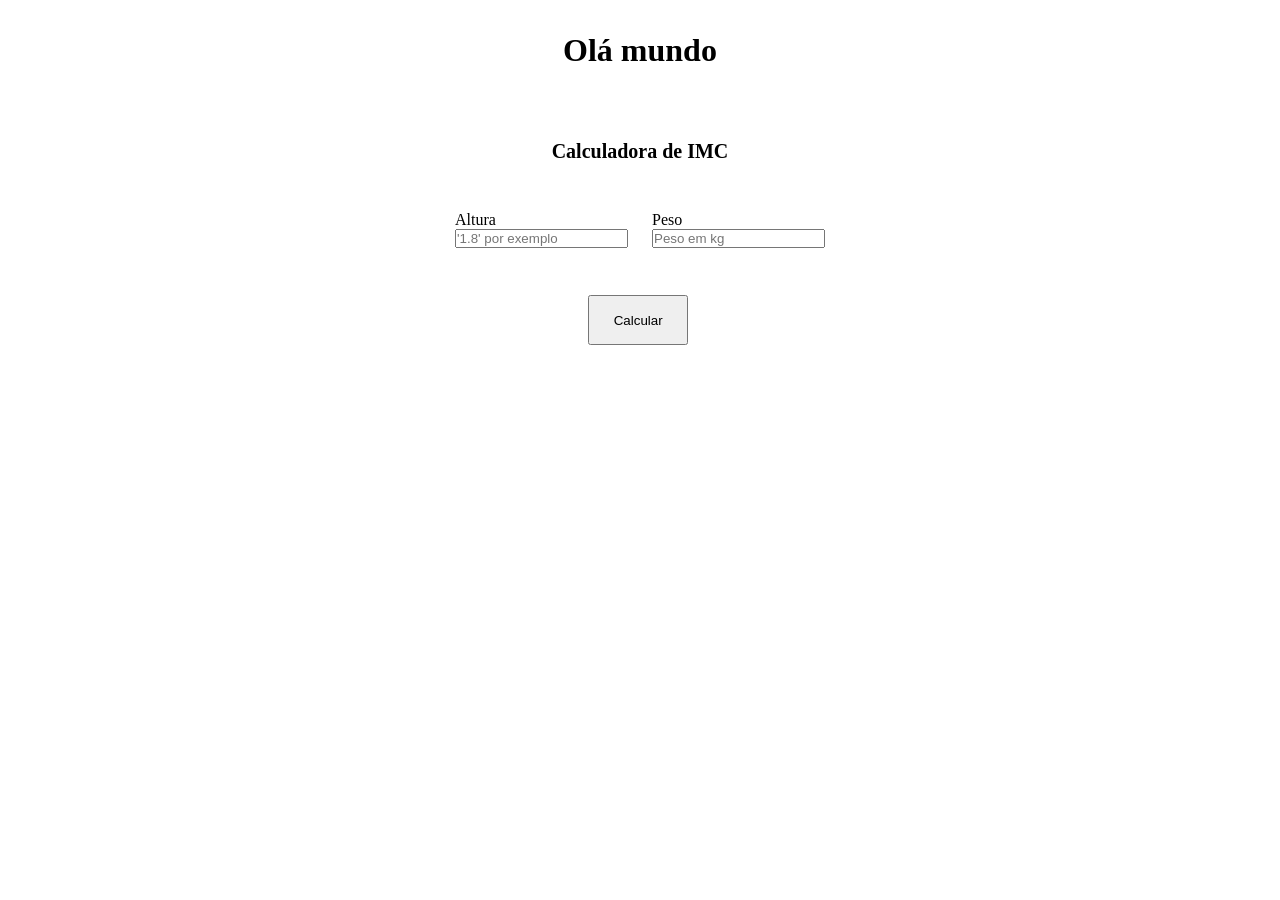
<file: OutrosProjetos/Desafios2/Index.html>
<!DOCTYPE html>
<html lang="en">
<head>
    <meta charset="UTF-8">
    <meta name="viewport" content="width=device-width, initial-scale=1.0">
    <title>Desafios</title>
    <link rel="stylesheet" href="./Style.css">
    <script src="./Desafios.js"></script>
</head>
<body>
    <header>
        <h1>Olá mundo</h1>
    </header>
    <main class="main-calculadora">
        <div class="calculadora-pai">
            <div class="calculadora">
                Calculadora de IMC
            </div>
                <div>
                    <form action="" class="inputs">
                        <div class="input1">
                            <label for="altura">Altura</label>
                            <input type="number" name="altura" id="altura" placeholder="'1.8' por exemplo">
                        </div>
                        <div class="input2">
                            <label for="peso">Peso</label>
                            <input type="number" name="peso" id="peso" placeholder="Peso em kg">
                        </div>
                </div>
            </form>
            <div class="div-botao">
                <button onclick="calcularImc(peso, altura)" class="botao">Calcular</button>
            </div>
        <div>
    </main>
</body>
</html>
</file>
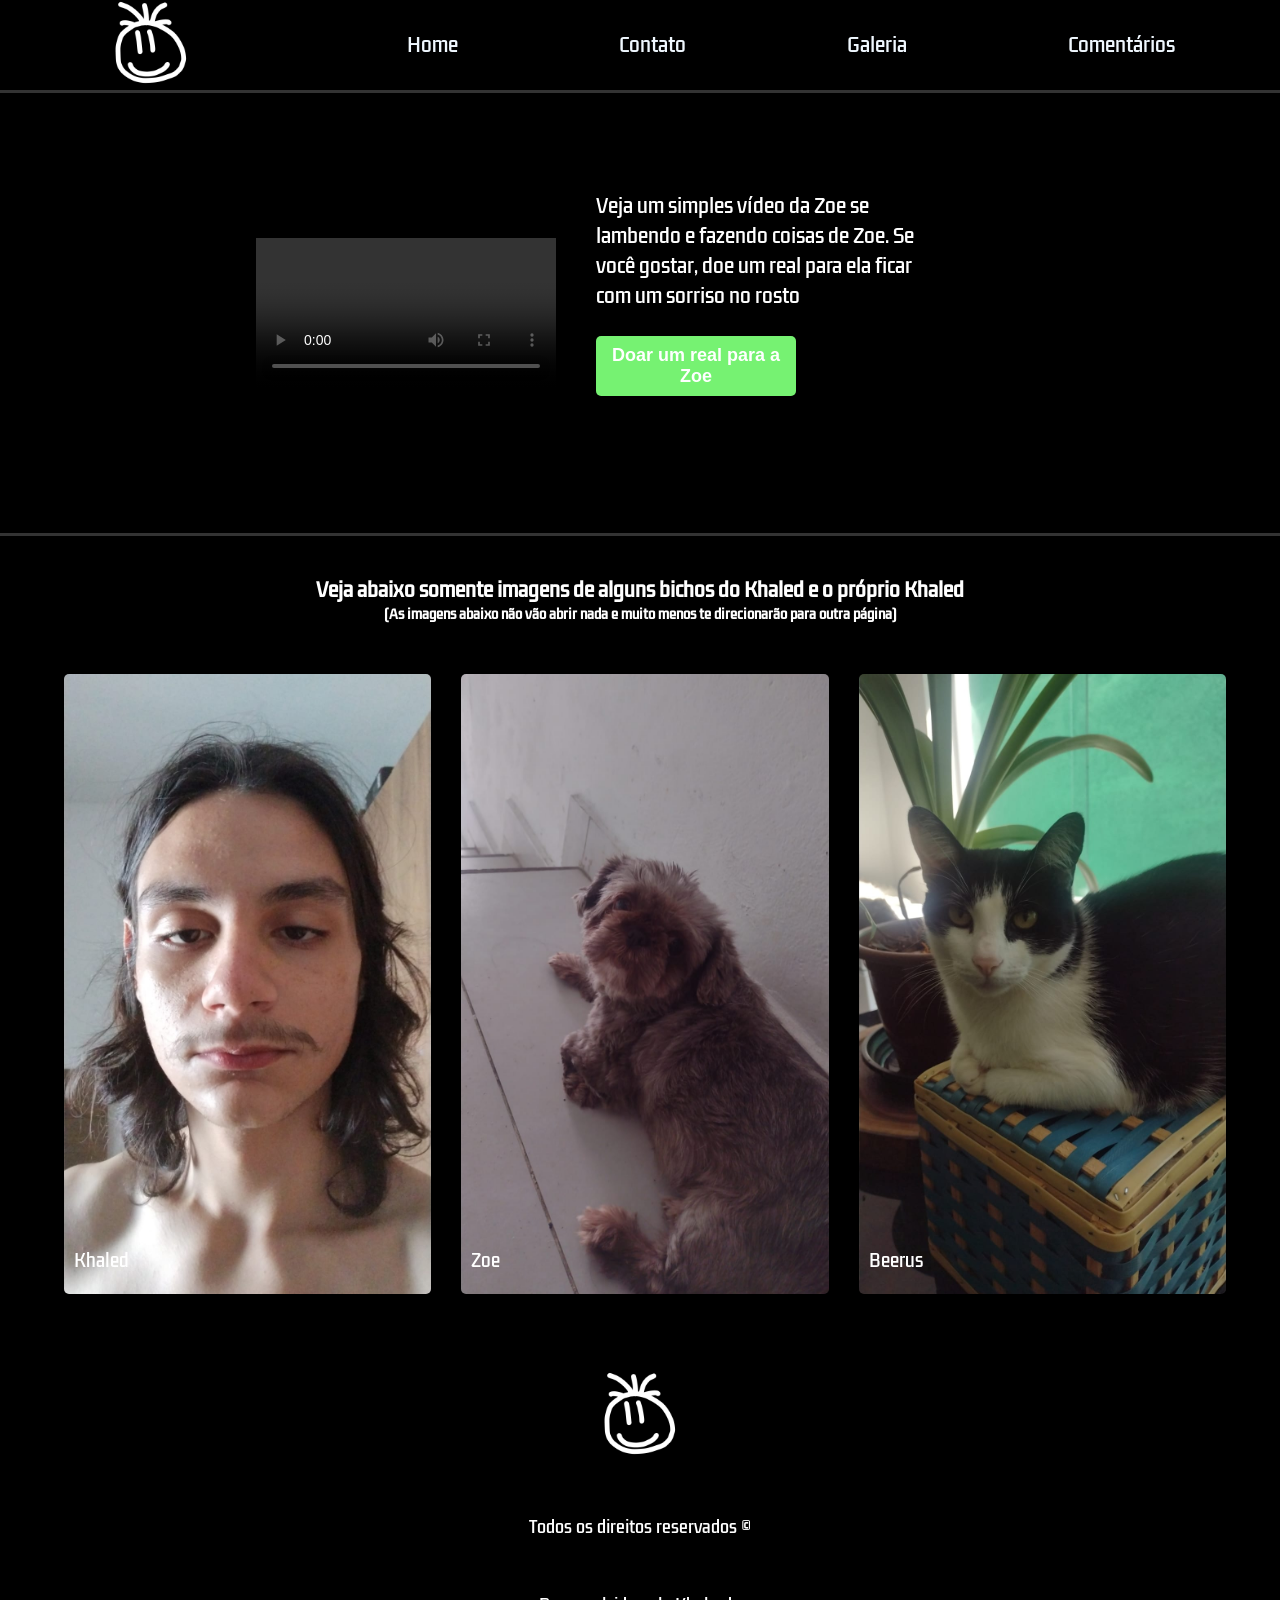
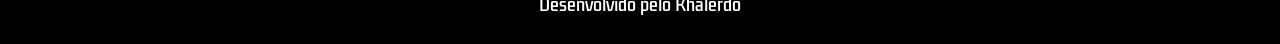
<file: OutrosProjetos/ProjetoBichos/index.html>
<!DOCTYPE html>
<html lang="en">
<head>
    <meta charset="UTF-8">
    <meta name="viewport" content="width=device-width, initial-scale=1.0">
    <title>Bichos</title>
    <link rel="stylesheet" href="./style.CSS">
    <style>

    </style>
</head>
<body>
    <header>
        <img id="logo" src="./logosorriso.png" />
        <nav>
            <ul>
                <a href="./index.html">
                    <li>Home</li>
                </a>
                <a href="./contatos.html">
                    <li>Contato</li>
                </a>
                <a href="./fotos.html">
                    <li>Galeria</li>
                </a>
                <a href="./comentarios.html">
                    <li>Comentários</li>
                </a>
            </ul>
        </nav>
    </header>

    <div class="banner primeiro"></div>
    
    <div id="trailer-container">
        <div class="content">
            <video controls class="trailer">
                <source src="./Zoevideo.mp4" type="video/mp4">
            </video>
            <div class="sinopse">
                <p class="description">
                    Veja um simples vídeo da Zoe se lambendo e fazendo coisas de Zoe. Se você gostar, doe um real para ela ficar com um sorriso no rosto
                </p>
                <button class="button">Doar um real para a Zoe</button>
            </div>
        </div>
    </div>

    <div class="banner segundo" id="banner-errado"></div>

    <div class="hs">
        <h3 class="vejaabaixo">Veja abaixo somente imagens de alguns bichos do Khaled e o próprio Khaled</h3>
        <h5>(As imagens abaixo não vão abrir nada e muito menos te direcionarão para outra página)</h5>
    </div>

    <div class="actor-cards-container">
        <div class="cards-content">
            <div class="card Khaled">Khaled</div>
            <div class="card Zoe">Zoe</div>
            <div class="card Beerus">Beerus</div>
        </div>
    </div>

    <footer>
        <img style="object-fit: contain;" id="logo" src="./logosorriso.png"/>
        <span>Todos os direitos reservados ©</span>
        <span>Desenvolvido pelo Khalerdo</span>

        <nav class="footer-navigation">
            <ul class="footer-list">
                <a href="./index.html">
                    <li>Home</li>
                </a>
                <a href="./contatos.html">
                    <li>Contato</li>
                </a>
                <a href="./fotos.html">
                    <li>Fotos</li>
                </a>
                <a href="./comentarios.html">
                    <li>Comentários</li>
                </a>
            </ul>
        </nav>
    </footer>
</body>
</html>
</file>
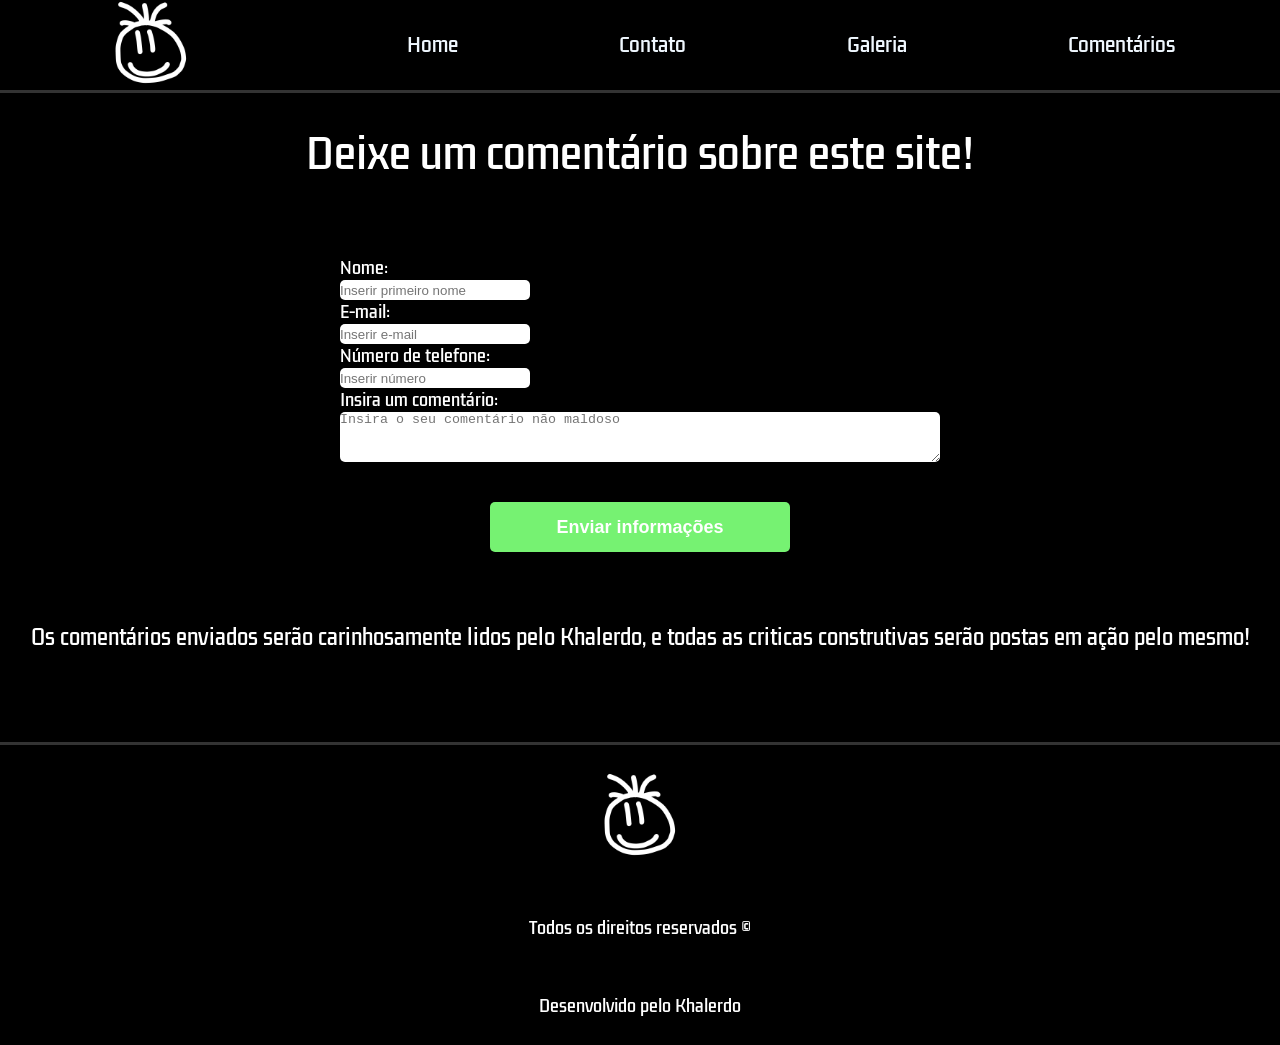
<file: OutrosProjetos/ProjetoBichos/comentarios.html>
<!DOCTYPE html>
<html lang="en">
<head>
    <meta charset="UTF-8">
    <meta name="viewport" content="width=device-width, initial-scale=1.0">
    <title>Comentários</title>
    <link rel="stylesheet" href="./comentarios.css">
</head>
<body>
    <header>
        <img id="logo" src="./logosorriso.png" />
        <nav>
            <ul>
                <a href="./index.html">
                    <li>Home</li>
                </a>
                <a href="./contatos.html">
                    <li>Contato</li>
                </a>
                <a href="./fotos.html">
                    <li>Galeria</li>
                </a>
                <a href="./comentarios.html">
                    <li>Comentários</li>
                </a>
            </ul>
        </nav>
    </header>
    <div class="banner primeiro"></div>

    <div class="container-deixarcomentarios">
        <span class="deixeumcomentario">
            Deixe um comentário sobre este site! 
            <p class="depreferencia">
                De preferência positivo :)
            </p>
        </span>
    </div>

    <form action="">
        <div class="inputs">
            <label for="nome">Nome:</label>
            <input type="text" name="nome" id="inserirnome" placeholder="Inserir primeiro nome" maxlength="15">
            
            <label for="email">E-mail:</label>
            <input type="email" name="email" id="inseriremail" placeholder="Inserir e-mail">
           
            <label for="numero">Número de telefone:</label>
            <input type="tel" name="numero" id="inserirnumero" placeholder="Inserir número" maxlength="17">
           
            <label for="comentario">Insira um comentário:</label>
            <textarea name="comentario" id="inserircomentario" placeholder="Insira o seu comentário não maldoso"></textarea>
        </div>
        
        <div class="divenviar">
            <button class="enviar">Enviar informações</button>
        </div>
    </form>
    
    <div class="divcriticas">
        <span class="criticas">
            Os comentários enviados serão carinhosamente lidos pelo Khalerdo, e todas as criticas construtivas serão postas em ação pelo mesmo!
        </span>
    </div>

    <div class="banner dois"></div>

    <footer>
        <img style="object-fit: contain;" id="logo" src="./logosorriso.png"/>
        <span>Todos os direitos reservados ©</span>
        <span>Desenvolvido pelo Khalerdo</span>

        <nav class="footer-navigation">
            <ul class="footer-list">
                <a href="./index.html">
                    <li>Home</li>
                </a>
                <a href="./contatos.html">
                    <li>Contato</li>
                </a>
                <a href="./fotos.html">
                    <li>Fotos</li>
                </a>
                <a href="./comentarios.html">
                    <li>Comentários</li>
                </a>
            </ul>
        </nav>
    </footer>

</body>
</html>
</file>
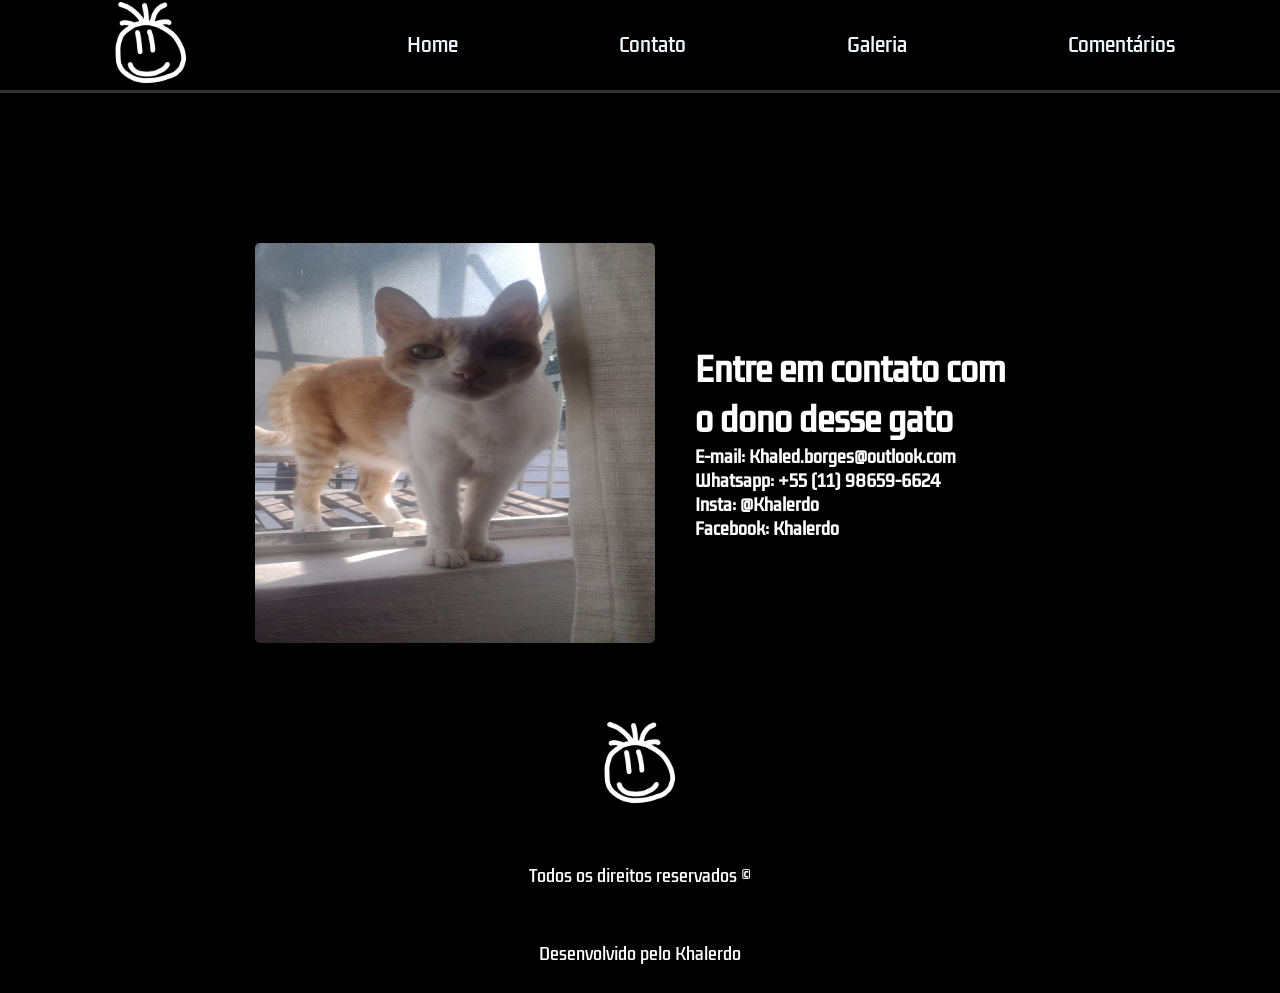
<file: OutrosProjetos/ProjetoBichos/contatos.html>
<!DOCTYPE html>
<html lang="en">
<head>
    <meta charset="UTF-8">
    <meta name="viewport" content="width=device-width, initial-scale=1.0">
    <title>Contatos</title>
    <link rel="stylesheet" href="./contatos.css">
</head>
<body>
    <header>
        <img id="logo" src="./logosorriso.png" />
        <nav>
            <ul>
                <a href="./index.html">
                    <li>Home</li>
                </a>
                <a href="./contatos.html">
                    <li>Contato</li>
                </a>
                <a href="./fotos.html">
                    <li>Galeria</li>
                </a>
                <a href="./comentarios.html">
                    <li>Comentários</li>
                </a>
            </ul>
        </nav>
    </header>

    <div class="banner primeiro"></div>

    <div class="conteudoprincipal">
         <img src="./Laio.jpeg" class="laio" />
         <div class="textos">
            <h1>Entre em contato com o dono desse gato</h1>
            <h4>
                <p>E-mail: Khaled.borges@outlook.com</p> 
                <p>Whatsapp: +55 (11) 98659-6624</p>
                <p>Insta: @Khalerdo</p>
                <p>Facebook: Khalerdo</p>
            </h4>
         </div>
    </div>

    <footer>
        <img style="object-fit: contain;" id="logo" src="./logosorriso.png"/>
        <span>Todos os direitos reservados ©</span>
        <span>Desenvolvido pelo Khalerdo</span>

        <nav class="footer-navigation">
            <ul class="footer-list">
                <a href="./index.html">
                    <li>Home</li>
                </a>
                <a href="./contatos.html">
                    <li>Contato</li>
                </a>
                <a href="./fotos.html">
                    <li>Fotos</li>
                </a>
                <a href="./comentarios.html">
                    <li>Comentários</li>
                </a>
            </ul>
        </nav>
    </footer>
    
</body>
</html>
</file>
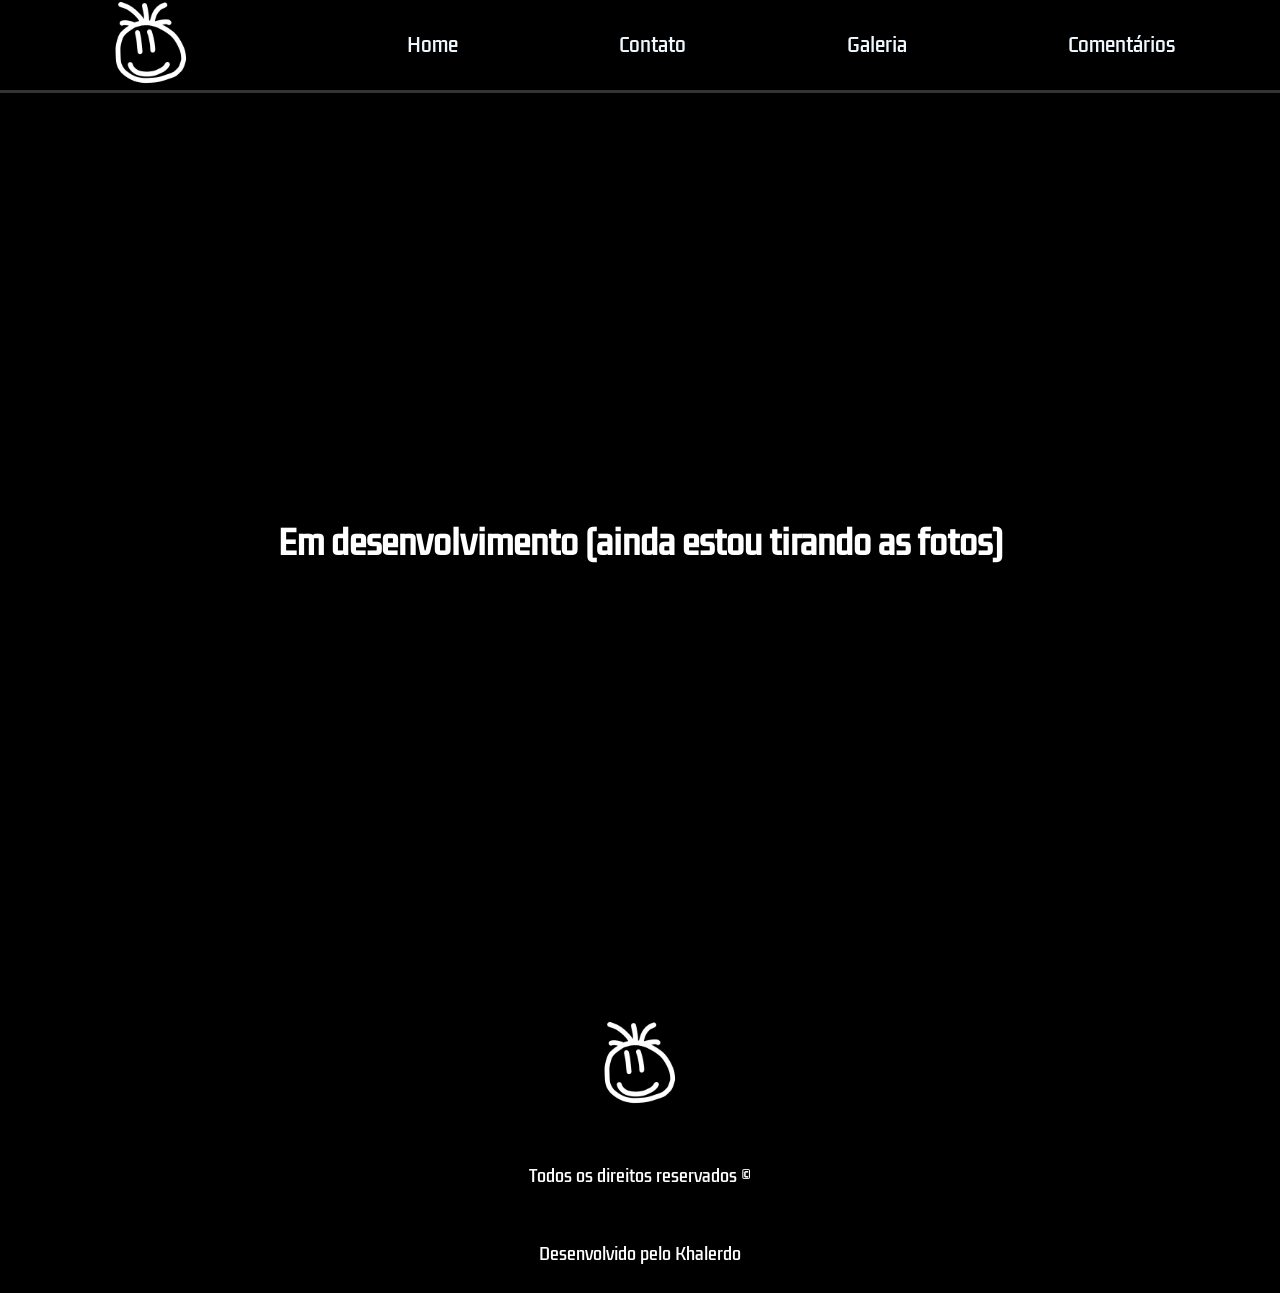
<file: OutrosProjetos/ProjetoBichos/fotos.html>
<!DOCTYPE html>
<html lang="en">
<head>
    <meta charset="UTF-8">
    <meta name="viewport" content="width=device-width, initial-scale=1.0">
    <title>Galeria</title>
    <link rel="stylesheet" href="./fotos.css">
</head>
<body>
    <header>
        <img id="logo" src="./logosorriso.png" />
        <nav>
            <ul>
                <a href="./index.html">
                    <li>Home</li>
                </a>
                <a href="./contatos.html">
                    <li>Contato</li>
                </a>
                <a href="./fotos.html">
                    <li>Galeria</li>
                </a>
                <a href="./comentarios.html">
                    <li>Comentários</li>
                </a>
            </ul>
        </nav>
    </header>
    <div class="banner primeiro"></div>

    <div class="container-texto-principal">
        <h1 class="texto-principal">
            Em desenvolvimento (ainda estou tirando as fotos)
        </h1>
    </div>

    <footer>
        <img style="object-fit: contain;" id="logo" src="./logosorriso.png"/>
        <span>Todos os direitos reservados ©</span>
        <span>Desenvolvido pelo Khalerdo</span>

        <nav class="footer-navigation">
            <ul class="footer-list">
                <a href="./index.html">
                    <li>Home</li>
                </a>
                <a href="./contatos.html">
                    <li>Contato</li>
                </a>
                <a href="./fotos.html">
                    <li>Fotos</li>
                </a>
                <a href="./comentarios.html">
                    <li>Comentários</li>
                </a>
            </ul>
        </nav>
    </footer>

</body>
</html>
</file>
<file: OutrosProjetos/Desafios2/Style.css>
* {
    margin: 0;
    padding: 0;
}

h1 {
    width: 100%;
    height: 100px;
    display: flex;
    justify-content: center;
    align-items: center;
}

.main-calculadora {
    display: flex;
    justify-content: center;
    margin-top: 40px;
}

.calculadora-pai {
    width: 370px;
    height: 300px;
    display: flex;
    justify-content: center;
    display: grid;
    grid-template-columns: 1fr;
}

.inputs {
    display: flex;
    justify-content: space-between;
}

.input1 {
    display: grid;
}

.input2 {
    display: grid;
}

.calculadora {
    width: 100%;
    height: 100%;
    display: flex;
    justify-content: center;
    font-size: 20px;
    font-family: 'Times New Roman', Times, serif;
    font-weight: bold;
}

.div-botao {
    width: 100px;
    height: 50px;
    margin-left: 36%;
}

.botao {
    width: 100px;
    height: 50px;
    cursor: pointer;
}
</file>
<file: OutrosProjetos/ProjetoBichos/style.CSS>
@import url('https://fonts.googleapis.com/css2?family=Kdam+Thmor+Pro&display=swap');

* {
    margin: 0;
    padding: 0;
    text-decoration: none;
    background-color: black;
    list-style: none;
}

header {
    height: 90px;
    display: flex;
    justify-content: space-around;
    align-items: center;
}

nav {
    width: 60%;

}

ul {
    display: flex;
    width: 100%;
    justify-content: space-between;
}

li {
    list-style: none;
    color: aliceblue;
    cursor: pointer;
    font-size: 19px;
    transition: .5s;
    font-family: 'Kdam Thmor Pro';
}

li:hover {
    color: #76F272;
}

#logo {
    width: auto;
    height: 90px;
}

.banner {
    width: 100%;
    height: 3px;
    background-color: #333333;
}

#banner-errado {
    margin-top: 40px;
}

#trailer-container {
    width: 100%;
    height: 400px;
    display: flex;
    justify-content: center;

}

.content {
    width: 60%;
    display: flex;
    align-items: center;
    justify-content: space-between;
}

.trailer {
    width: 50%;
    margin-top: 40px;
}

#sinopse {
    width: 50%;
    display: flex;
    flex-direction: column;
    justify-content: space-between;
    margin-left: 30px;

}

.description {
    color: white;
    font-size: 19px;
    font-family: 'Kdam Thmor Pro';
    width: 70%;
    margin-left: 40px;
}

.button {
    width: 200px;
    height: 60px;
    background-color: #76F272;
    color: white;
    padding: 8px 10px;
    border-radius: 5px;
    cursor: pointer;
    transition: .8;
    font-size: 18px;
    display: flex;
    justify-content: center;
    align-items: center;
    font-weight: bold;
    border: none;
    outline: none;
    margin-top: 25px;
    margin-left: 40px;
}

.button:hover {
    background-color: white;
    color: #000;
}

.vejaabaixo {
    color: #fff;
    font-family: 'Kdam Thmor Pro';
    display: flex;
    justify-content: center;
    margin-top: 40px;
}

h5 {
    color: #fff;
    font-family: 'Kdam Thmor Pro';
    display: flex;
    justify-content: center;
}

.actor-cards-container {
    width: 100%;
    display: flex;
    justify-content: center;
    margin-top: 50px;
}

.cards-content {
    width: 90%;
    display: grid;
    grid-template-columns: repeat(3, 1fr);
    row-gap: 20px;
    column-gap: 40px;
}

.card {
    width: 100%;
    height: 600px;
    background-size: cover;
    background-position: 50% 50%;
    border-radius: 5px;
    transition: 1s;
    display: flex;
    flex-direction: column;
    justify-content: flex-end;
    padding: 0 0 20px 10px;
    color: #fff;
    font-size: 17px;
    font-family: 'Kdam Thmor Pro';
}

.card:hover {
    transform: scale(1.08);
}

.Khaled {
    background-image: url('./Khalerdo.jpeg');
}
.Zoe {
    background-image: url('./Zoe.jpeg');
}
.Beerus {
    background-image: url('./Beerus.jpeg');
}

footer {
    height: 300px;
    margin-top: 50px;
    display: flex;
    flex-direction: column;
    align-items: center;
    justify-content: space-around;
}

span {
    color: white;
    font-family: 'Kdam Thmor Pro';
}

.footer-navigation {
    display: none;
}

.footer-list {
    display: flex;
    flex-direction: column;
    align-items: center;
}

@media(max-width: 768px) {
    .footer-navigation {
        display: block;
    }

    nav {
        display: none;
    }
    
    header {
        display: grid;
    }

    .banner {
        width: 100%;
    }

    #trailer-container {
        width: 100%;
        height: 400px;
        display: flex;
        flex-direction: column;
    }

    .content {
        width: 100%;
        display: flex;
        flex-direction: column;
        justify-content: center;
        margin-top: 260px;
        grid-template-columns: 1fr;
    }

    .trailer {
        width: 90%;
        display: flex;
        justify-content: center;
    }

    .sinopse {
        width: 95%;
        display: flex;
        flex-direction: column;
        justify-content: space-between;
    }

    .hs {
        margin-top: 400px;
    }

    .description {
        width: 100%;
        margin-left: 0;
    }

    .content {
        margin-right: 40px;
        height: 350px;
    }

    .button {
        width: 100%;
        margin-top: 30px;
        margin-left: 0;
    }

    .segundo {
        display: none;
    }

    .cards-content {
        grid-template-columns: 1fr;
        margin-top: 150px;
        margin-right: 10px;
    }

    .card:hover {
        transform: scale(1.04);
    }
}
</file>
<file: OutrosProjetos/ProjetoBichos/comentarios.css>
@import url('https://fonts.googleapis.com/css2?family=Kdam+Thmor+Pro&display=swap');

* {
    border: 0;
    margin: 0;
    padding: 0;
    text-decoration: none;
    background-color: black;
    list-style: none;
}

header {
    height: 90px;
    display: flex;
    justify-content: space-around;
    align-items: center;
}

nav {
    width: 60%;

}

ul {
    display: flex;
    width: 100%;
    justify-content: space-between;
}

li {
    list-style: none;
    color: aliceblue;
    cursor: pointer;
    font-size: 19px;
    transition: .5s;
    font-family: 'Kdam Thmor Pro';
}

li:hover {
    color: #76F272;
}

#logo {
    width: auto;
    height: 90px;
}

.banner {
    width: 100%;
    height: 3px;
    background-color: #333333;
}

.container-deixarcomentarios {
    margin-top: 30px;
    color: #fff;
    display: flex;
    justify-content: center;
    font-family: 'Kdam Thmor Pro';
}

.deixeumcomentario {
    color: #fff;
    font-family: 'Kdam Thmor Pro';
    font-size: 40px;
}

.depreferencia {
    width: 240px;
    color: black;
    font-family: 'Kdam Thmor Pro';
    transition: .3s;
    display: flex;
    margin-left: 225px;
    font-size: 20px;
}

.depreferencia:hover {
    display: flex;
    color: #fff;
}

.inputs {
    margin-top: 40px;
    display: flex;
    justify-content: center;
    align-items: center;
    display: grid;
}

label {
    color: #fff;
    font-family: 'Kdam Thmor Pro';
}

#inserirnome {
    width: 190px;
    height: 20px;
    background-color: white;
    border-radius: 5px;
}

#inseriremail {
    width: 190px;
    height: 20px;
    background-color: white;
    border-radius: 5px;
}

#inserirnumero {
    width: 190px;
    height: 20px;
    background-color: white;
    border-radius: 5px;
}

#inserircomentario {
    width: 600px;
    height: auto;
    height: 50px;
    background-color: white;
    border-radius: 5px;
}

.divenviar {
    margin-top: 40px;
    width: 100%;
    display: flex;
    justify-content: center;
}

.enviar {
    border-radius: 5px;
    height: 50px;
    width: 300px;
    background-color: #76F272;
    color: white;
    font-size: 18px;
    font-weight: bold;
    cursor: pointer;
    transition: .8s;
}

.enviar:hover {
    background-color: #fff;
    color: #000;
}

.divcriticas {
    margin-top: 70px;
    width: 100%;
    height: 120px;
    display: flex;
    justify-content: center;
}

.criticas {
    color: #fff;
    font-family: 'Kdam Thmor Pro';
    font-size: 20px;
}

footer {
    height: 300px;
    margin-top: 0px;
    display: flex;
    flex-direction: column;
    align-items: center;
    justify-content: space-around;
}

span {
    color: white;
    font-family: 'Kdam Thmor Pro';
}

.footer-navigation {
    display: none;
}

.footer-list {
    display: flex;
    flex-direction: column;
    align-items: center;
}

@media(max-width: 768px) {

.footer-navigation {
    display: block;
}

nav {
    display: none;
}

.banner {
    width: 100%;
}

.deixeumcomentario {
    width: 95%;
}

.inputs {
    width: 95%;
    display: grid;
    align-items: center;
    grid-template-columns: 1fr;
    margin-left: 12%;
}

#inserircomentario {
    width: 80%;
    height: 50px;
    background-color: white;
    border-radius: 5px;
    display: flex;
    justify-content: center;
}

.criticas {
    width: 95%;
}

.dois {
    margin-top: 40px;
}
}
</file>
<file: OutrosProjetos/ProjetoBichos/contatos.css>
@import url('https://fonts.googleapis.com/css2?family=Kdam+Thmor+Pro&display=swap');

* {
    margin: 0;
    padding: 0;
    text-decoration: none;
    background-color: black;
    list-style: none;
}

header {
    height: 90px;
    display: flex;
    justify-content: space-around;
    align-items: center;
}

nav {
    width: 60%;

}

ul {
    display: flex;
    width: 100%;
    justify-content: space-between;
}

li {
    list-style: none;
    color: aliceblue;
    cursor: pointer;
    font-size: 19px;
    transition: .5s;
    font-family: 'Kdam Thmor Pro';
}

li:hover {
    color: #76F272;
}

#logo {
    width: auto;
    height: 90px;
}

.banner {
    width: 100%;
    height: 3px;
    background-color: #333333;
}

.conteudoprincipal {
    display: flex;
    justify-content: center;
    margin-top: 150px;
    align-items: center;
}

.laio {
    border-radius: 5px;
    display: flex;
    width: 400px;
    height: 400px;
}

.textos {
    width: 330px;
    margin-left: 40px;
    color: #fff;
    font-family: 'Kdam Thmor Pro';
}

footer {
    height: 300px;
    margin-top: 50px;
    display: flex;
    flex-direction: column;
    align-items: center;
    justify-content: space-around;
}

span {
    color: white;
    font-family: 'Kdam Thmor Pro';
}

.footer-navigation {
    display: none;
}

.footer-list {
    display: flex;
    flex-direction: column;
    align-items: center;
}

@media(max-width: 768px) {

    .conteudoprincipal {
        display: grid;
    }

    nav {
        display: none;
    }

    .footer-navigation {
        display: block;
    }

}
</file>
<file: OutrosProjetos/ProjetoBichos/fotos.css>
@import url('https://fonts.googleapis.com/css2?family=Kdam+Thmor+Pro&display=swap');

* {
    margin: 0;
    padding: 0;
    text-decoration: none;
    background-color: black;
    list-style: none;
}

header {
    height: 90px;
    display: flex;
    justify-content: space-around;
    align-items: center;
}

nav {
    width: 60%;

}

ul {
    display: flex;
    width: 100%;
    justify-content: space-between;
}

li {
    list-style: none;
    color: aliceblue;
    cursor: pointer;
    font-size: 19px;
    transition: .5s;
    font-family: 'Kdam Thmor Pro';
}

li:hover {
    color: #76F272;
}

#logo {
    width: auto;
    height: 90px;
}

.banner {
    width: 100%;
    height: 3px;
    background-color: #333333;
}

.container-texto-principal {
    display: flex;
    justify-content: center;
    align-items: center;
    height: 100vh;
}

.texto-principal {
    color: #fff;
    font-family: 'Kdam Thmor Pro';
}

footer {
    height: 300px;
    margin-top: 0px;
    display: flex;
    flex-direction: column;
    align-items: center;
    justify-content: space-around;
}

span {
    color: white;
    font-family: 'Kdam Thmor Pro';
}

.footer-navigation {
    display: none;
}

.footer-list {
    display: flex;
    flex-direction: column;
    align-items: center;
}

@media(max-width: 768px) {

.footer-navigation {
    display: block;
}

nav {
    display: none;
}
}
</file>
